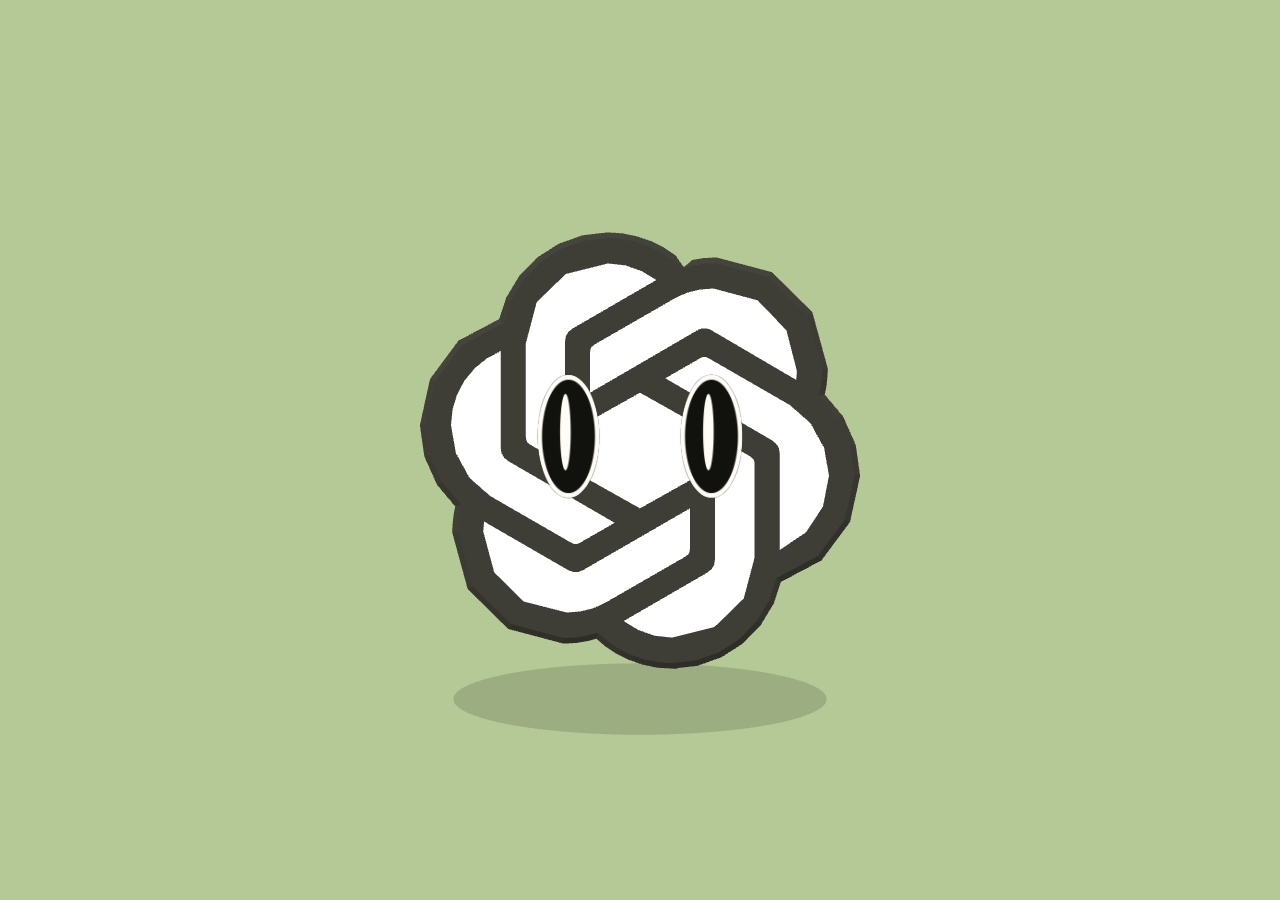
<file: wallpaper/index.html>
<!doctype html>
<html lang="zh-CN">
<head>
  <meta charset="utf-8">
  <meta name="viewport" content="width=device-width, initial-scale=1">
  <title>小结 · GPT Badge</title>
  <link rel="icon" href="data:,">
  <link rel="stylesheet" href="style.css">
</head>
<body>
  <main id="world" aria-label="会看向鼠标的立体徽章"></main>
  <p id="error" hidden>暂时无法启动 3D 画面，请确认浏览器已开启硬件加速。</p>
  <aside id="studio" hidden>
    <header><span class="eyebrow">LITTLE KNOT / 01</span><h1>小结</h1><p>一个会把目光交给你的小伙伴。</p></header>
    <div class="controls">
      <label>背景 <input id="background" type="color" value="#b5c997"></label>
      <label>徽章纹样 <input id="ink" type="color" value="#353530"></label>
      <label>大小 <input id="size" type="range" min="0.55" max="1.4" step="0.05" value="1"></label>
      <label>跟随幅度 <input id="tracking" type="range" min="0" max="1.5" step="0.05" value="1"></label>
      <label>轻轻漂浮 <input id="float" type="checkbox" checked></label>
    </div>
    <footer><button id="reset">恢复初始</button><button id="hide">纯净预览 ↗</button></footer>
    <small>点击轻压 · 无需按键，2 秒内来回划过头顶三次<br>5 秒内点 10 次，看看它的表情<br>按 H 隐藏 / 显示面板</small>
  </aside>
  <script src="settings.js"></script>
  <script src="vendor/three.min.js"></script>
  <script src="vendor/SVGLoader.js"></script>
  <script src="logo.js"></script>
  <script src="app.js?v=18"></script>
</body>
</html>
</file>
<file: wallpaper/style.css>
*{box-sizing:border-box}html,body{width:100%;height:100%;margin:0;overflow:hidden;background:#b5c997;color:#30392a;font-family:"Segoe UI","Microsoft YaHei",sans-serif}canvas{display:block;width:100%;height:100%}#world{position:absolute;inset:0}#studio{position:fixed;left:36px;top:50%;transform:translateY(-50%);width:260px;padding:27px 24px 22px;border:1px solid #ffffff70;border-radius:22px;background:#f7f9efbc;box-shadow:0 18px 60px #28331a0c;backdrop-filter:blur(16px);user-select:none}.eyebrow{font-size:10px;letter-spacing:2.6px;color:#69765d}h1{font-size:34px;letter-spacing:5px;font-weight:500;margin:12px 0 6px}header p{font-size:12px;color:#69765d;margin:0 0 23px}.controls{border-top:1px solid #78876330;padding-top:9px}label{display:flex;align-items:center;justify-content:space-between;gap:15px;min-height:43px;font-size:12px}input[type=color]{width:37px;height:26px;padding:0;border:0;background:none;cursor:pointer}input[type=range]{width:110px;accent-color:#59664c}input[type=checkbox]{accent-color:#59664c}footer{display:flex;gap:8px;margin-top:20px}button{border:1px solid #78876340;background:#ffffff60;border-radius:8px;font:inherit;font-size:11px;padding:9px 10px;color:inherit;cursor:pointer}button:hover{background:#fff}small{display:block;font-size:10px;color:#7c876f;margin-top:18px}#error{position:fixed;inset:40% 10%;text-align:center}[hidden]{display:none!important}@media(max-width:700px){#studio{left:16px;top:auto;bottom:16px;transform:none;width:230px;padding:18px}header p,small{display:none}h1{font-size:24px;margin:8px 0}.controls label{min-height:33px}}
</file>
